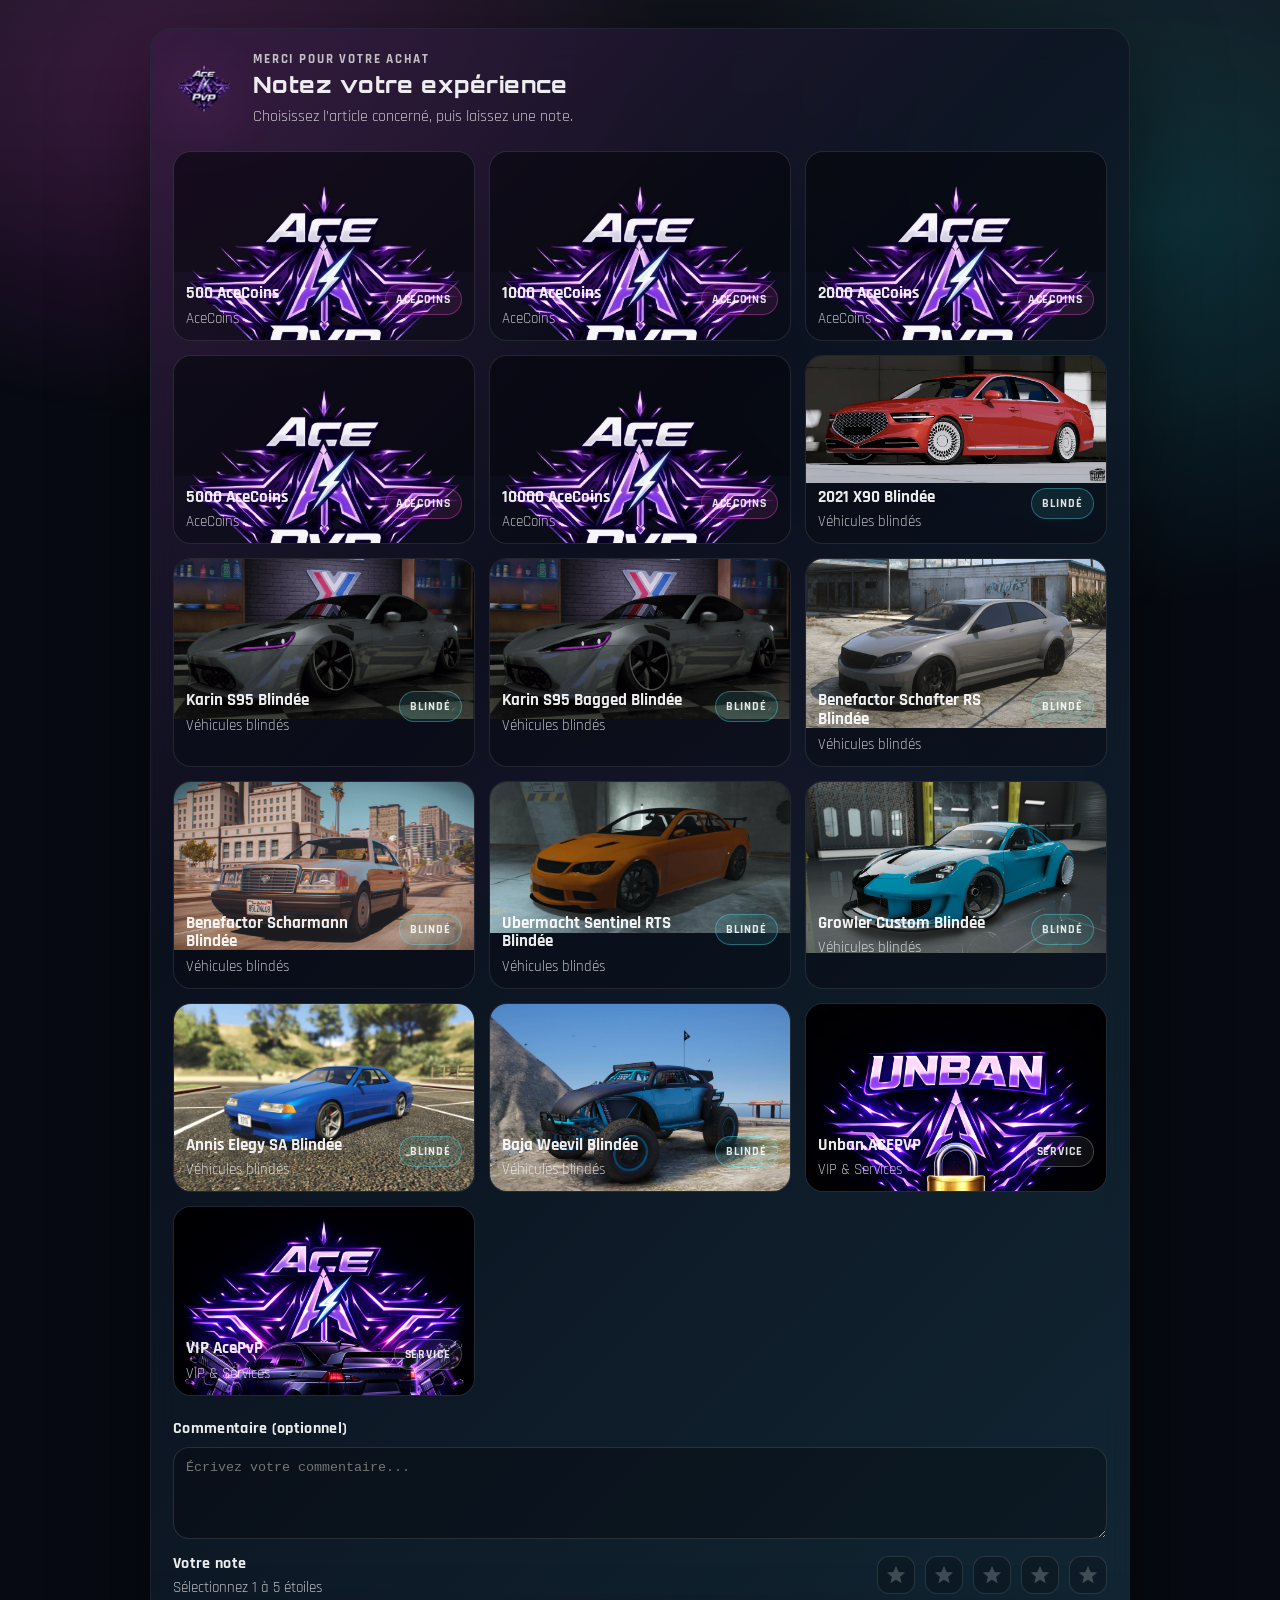
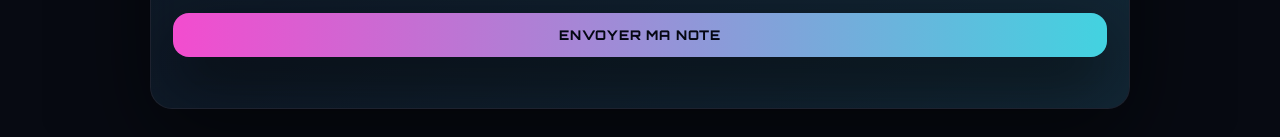
<file: index.html>
<!DOCTYPE html>
<html lang="fr">
<head>
  <meta charset="UTF-8" />
  <meta name="viewport" content="width=device-width, initial-scale=1.0" />
  <title>Votre avis | ACEPVP</title>
  <link rel="preconnect" href="https://fonts.googleapis.com">
  <link rel="preconnect" href="https://fonts.gstatic.com" crossorigin>
  <link href="https://fonts.googleapis.com/css2?family=Orbitron:wght@600;700;800&family=Rajdhani:wght@500;600;700&display=swap" rel="stylesheet">
  <link rel="stylesheet" href="style.css" />
  <script src="script.js" defer></script>
</head>
<body>
  <div class="bg" aria-hidden="true"></div>
  <main class="wrap">
    <section class="card" aria-label="Notation">
      <header class="head">
        <img class="logo" src="assets/ace_logo.png" alt="ACEPVP" />
        <div class="head__txt">
          <p class="kicker">Merci pour votre achat</p>
          <h1>Notez votre expérience</h1>
          <p class="sub">Choisissez l’article concerné, puis laissez une note.</p>
        </div>
      </header>

      <div class="grid" id="productsGrid" aria-label="Liste des articles"></div>

      <div class="form">
        <div class="field">
          <label class="label" for="comment">Commentaire (optionnel)</label>
          <textarea id="comment" class="textarea" rows="4" placeholder="Écrivez votre commentaire..."></textarea>
        </div>

        <div class="rateRow" aria-label="Notation">
          <div class="rateLabel">
            <span class="label">Votre note</span>
            <span class="hint" id="rateHint">Sélectionnez 1 à 5 étoiles</span>
          </div>
          <div class="stars" id="stars" role="radiogroup" aria-label="Note en étoiles"></div>
        </div>

        <button class="btn" id="submitBtn" type="button">Envoyer ma note</button>
        <p class="msg" id="msg" role="status" aria-live="polite"></p>
      </div>
    </section>
  </main>
</body>
</html>
</file>
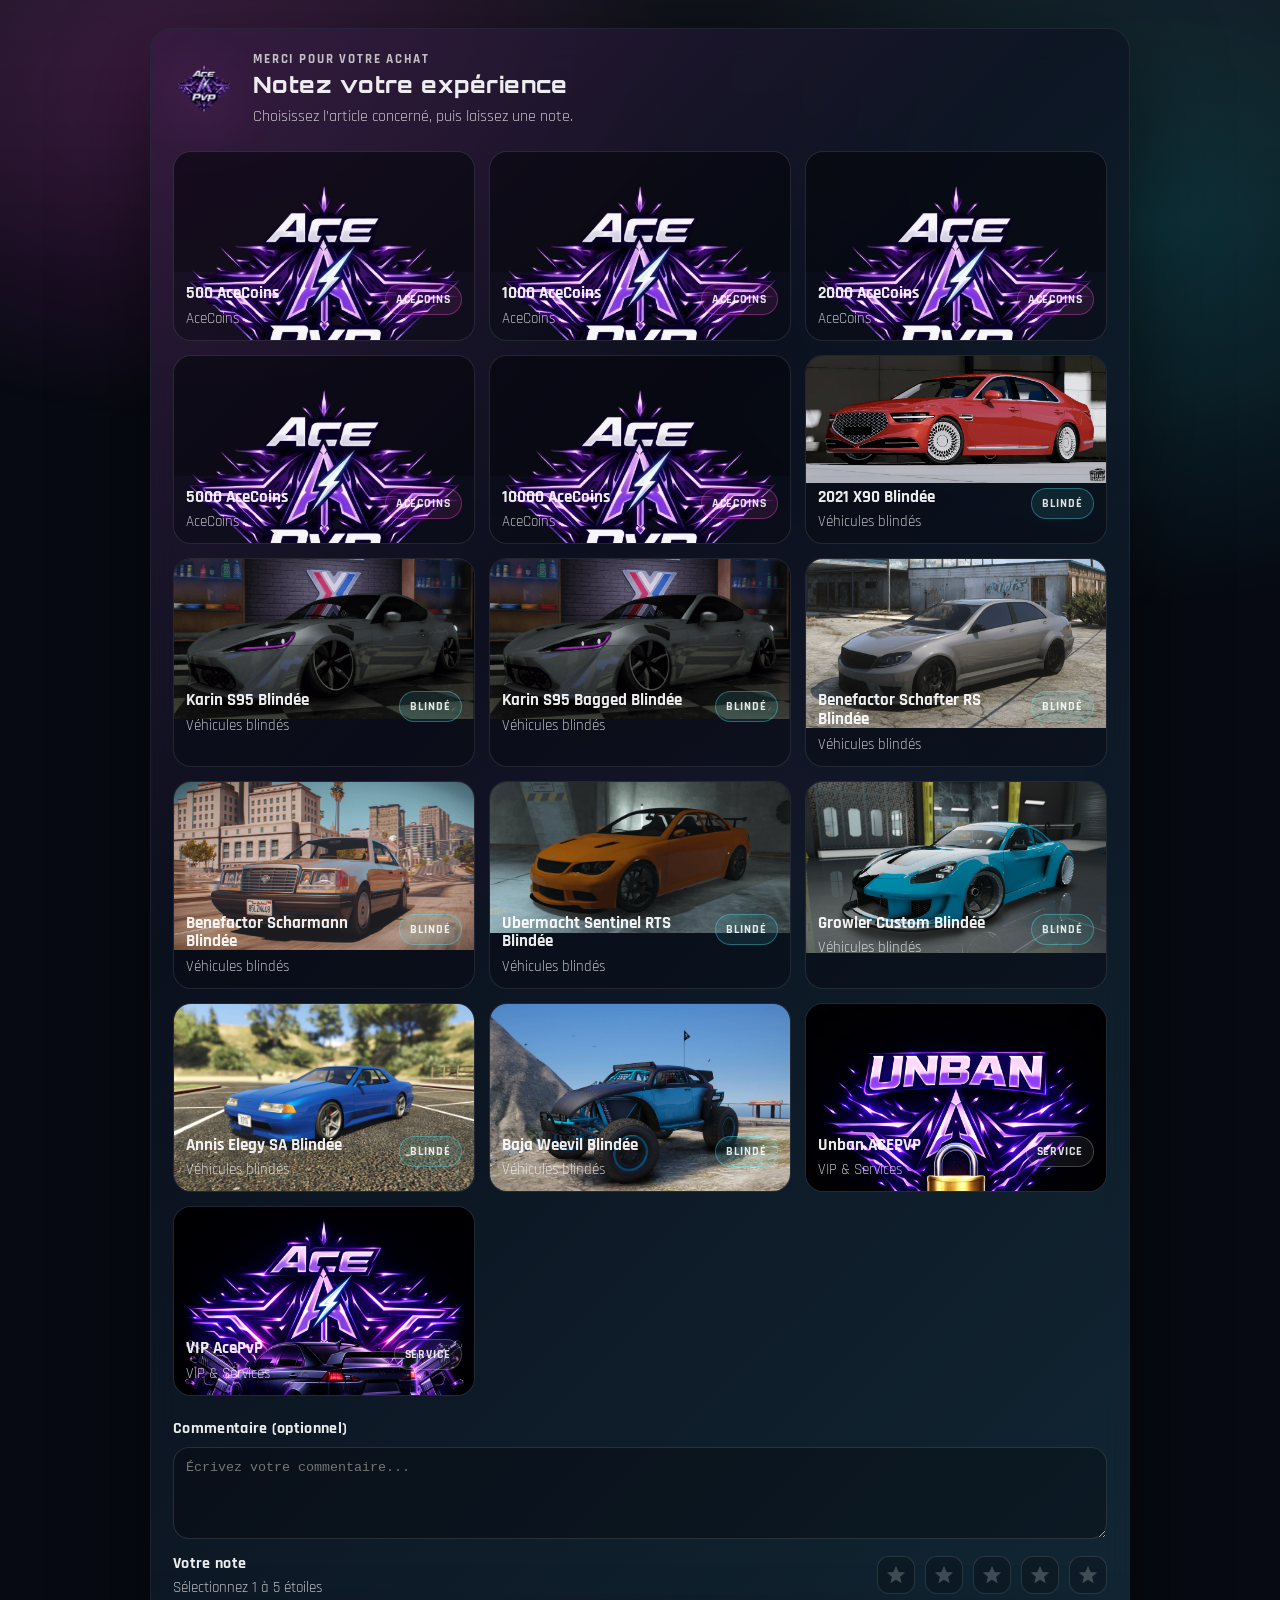
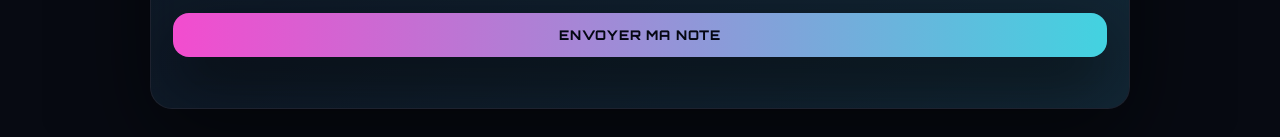
<file: merci.html>
<!DOCTYPE html>
<html lang="fr">
<head>
  <meta charset="UTF-8" />
  <meta name="viewport" content="width=device-width, initial-scale=1.0" />
  <title>Merci | ACEPVP</title>
  <link rel="preconnect" href="https://fonts.googleapis.com">
  <link rel="preconnect" href="https://fonts.gstatic.com" crossorigin>
  <link href="https://fonts.googleapis.com/css2?family=Orbitron:wght@600;700;800&family=Rajdhani:wght@500;600;700&display=swap" rel="stylesheet">
  <link rel="stylesheet" href="style.css" />
  <script>
    (function(){
      try{
        if(!localStorage.getItem('acepvp_rating_done')){ location.replace('index.html'); }
        history.replaceState(null,'',location.href);
      }catch(e){}
    })();
  </script>
</head>
<body>
  <div class="bg" aria-hidden="true"></div>
  <main class="wrap">
    <section class="card card--thanks" aria-label="Merci">
      <div class="thanks">
        <img class="logo" src="assets/ace_logo.png" alt="ACEPVP" />
        <h1>Merci pour votre note !</h1>
        <p>Votre avis a bien été enregistré.</p>
        <a class="btn btn--ghost" href="https://discord.gg/acepvp" target="_blank" rel="noopener noreferrer">Rejoindre le Discord</a>
      </div>
    </section>
  </main>
</body>
</html>
</file>
<file: style.css>
:root{
  --bg:#070a12;
  --card:rgba(14,18,34,.78);
  --stroke:rgba(255,255,255,.08);
  --txt:rgba(255,255,255,.92);
  --muted:rgba(255,255,255,.72);
  --pink:#ff4fd8;
  --pink2:#ff2aa8;
  --cyan:#4bf1ff;
  --shadow: 0 30px 90px rgba(0,0,0,.55);
  --r:22px;
}

*{box-sizing:border-box}
html,body{height:100%}
body{
  margin:0;
  background:var(--bg);
  color:var(--txt);
  font-family:Rajdhani,system-ui,-apple-system,Segoe UI,Roboto,Arial,sans-serif;
  overflow-x:hidden;
}

.bg{
  position:fixed;inset:0;pointer-events:none;
  background:
    radial-gradient(900px 600px at 15% 10%, rgba(255,79,216,.20), transparent 55%),
    radial-gradient(900px 700px at 90% 25%, rgba(75,241,255,.16), transparent 55%),
    radial-gradient(900px 700px at 50% 95%, rgba(255,42,168,.14), transparent 55%),
    linear-gradient(180deg, rgba(255,255,255,.04), transparent 30%),
    radial-gradient(1px 1px at 20% 30%, rgba(255,255,255,.22), transparent 40%),
    radial-gradient(1px 1px at 70% 60%, rgba(255,255,255,.18), transparent 40%);
  filter:saturate(1.2);
}

.wrap{min-height:100%;display:grid;place-items:center;padding:28px}

.card{
  width:min(980px,100%);
  border-radius:var(--r);
  background:var(--card);
  border:1px solid var(--stroke);
  box-shadow:var(--shadow);
  backdrop-filter: blur(16px);
  -webkit-backdrop-filter: blur(16px);
  overflow:hidden;
  position:relative;
}
.card:before{
  content:"";
  position:absolute;inset:0;
  background:linear-gradient(135deg, rgba(255,79,216,.14), transparent 35%, rgba(75,241,255,.10));
  pointer-events:none;
}

.head{display:flex;gap:18px;align-items:center;padding:22px 22px 10px;position:relative}
.logo{width:62px;height:62px;object-fit:contain;filter:drop-shadow(0 10px 28px rgba(255,79,216,.22))}
.kicker{margin:0;color:var(--muted);letter-spacing:.14em;text-transform:uppercase;font-weight:700;font-size:.82rem}
.head h1{margin:2px 0 0;font-family:Orbitron,system-ui,sans-serif;font-weight:800;letter-spacing:.02em;font-size:1.4rem}
.sub{margin:8px 0 0;color:var(--muted)}

.grid{
  display:grid;
  grid-template-columns:repeat(3,minmax(0,1fr));
  gap:14px;
  padding:14px 22px 22px;
  position:relative;
}

@media (max-width: 980px){.grid{grid-template-columns:repeat(2,minmax(0,1fr))}}
@media (max-width: 640px){.grid{grid-template-columns:1fr}.head{flex-direction:column;align-items:flex-start}}

.pCard{
  border-radius:18px;
  border:1px solid rgba(255,255,255,.10);
  background:rgba(8,10,18,.45);
  overflow:hidden;
  cursor:pointer;
  transition:transform .18s ease, border-color .18s ease, box-shadow .18s ease;
  position:relative;
}
.pCard:hover{transform:translateY(-2px);border-color:rgba(255,79,216,.42);box-shadow:0 22px 55px rgba(0,0,0,.45)}
.pCard.is-active{border-color:rgba(75,241,255,.55);box-shadow:0 26px 70px rgba(0,0,0,.55)}

.pImg{height:120px;background:rgba(0,0,0,.25);display:grid;place-items:center}
.pImg img{width:100%;height:100%;object-fit:cover}
.pBody{padding:12px 12px 12px}
.pTop{display:flex;align-items:flex-start;justify-content:space-between;gap:10px}
.pName{margin:0;font-weight:700;font-size:1.06rem;line-height:1.1}
.pCat{margin:6px 0 0;color:var(--muted);font-size:.92rem}
.badge{
  font-size:.72rem;
  font-weight:800;
  letter-spacing:.08em;
  text-transform:uppercase;
  padding:7px 10px;
  border-radius:999px;
  border:1px solid rgba(255,255,255,.12);
  background:rgba(255,255,255,.06);
  color:rgba(255,255,255,.88);
}
.badge--coins{border-color:rgba(255,79,216,.35);background:rgba(255,79,216,.10)}
.badge--vehicles{border-color:rgba(75,241,255,.35);background:rgba(75,241,255,.09)}
.badge--offers{border-color:rgba(255,255,255,.22)}

.form{padding:0 22px 22px;position:relative}
.field{display:flex;flex-direction:column;gap:8px;margin:0 0 14px}
.label{font-weight:800;letter-spacing:.02em}
.textarea{
  width:100%;
  border-radius:16px;
  background:rgba(0,0,0,.28);
  border:1px solid rgba(255,255,255,.12);
  color:var(--txt);
  padding:12px 12px;
  resize:vertical;
  min-height:92px;
  outline:none;
}
.textarea:focus{border-color:rgba(255,79,216,.55);box-shadow:0 0 0 4px rgba(255,79,216,.10)}

.rateRow{display:flex;align-items:center;justify-content:space-between;gap:14px;margin:0 0 16px}
.rateLabel{display:flex;flex-direction:column;gap:4px}
.hint{color:var(--muted);font-size:.95rem}

.stars{display:flex;gap:10px;align-items:center}
.starBtn{
  width:38px;height:38px;border-radius:12px;
  border:1px solid rgba(255,255,255,.12);
  background:rgba(0,0,0,.22);
  display:grid;place-items:center;
  cursor:pointer;
  transition:transform .12s ease, border-color .12s ease, box-shadow .12s ease;
}
.starBtn:hover{transform:translateY(-1px);border-color:rgba(255,79,216,.55);box-shadow:0 12px 26px rgba(0,0,0,.40)}
.starBtn svg{width:22px;height:22px;fill:rgba(255,255,255,.22)}
.starBtn.is-on svg{fill:var(--pink)}
.starBtn.is-hot svg{fill:var(--pink2)}

.btn{
  width:100%;
  border:none;
  border-radius:16px;
  padding:14px 14px;
  font-family:Orbitron,system-ui,sans-serif;
  font-weight:800;
  letter-spacing:.06em;
  text-transform:uppercase;
  cursor:pointer;
  background:linear-gradient(90deg, rgba(255,79,216,.95), rgba(75,241,255,.85));
  color:#050713;
  box-shadow:0 24px 60px rgba(0,0,0,.55);
  transition:transform .14s ease, filter .14s ease;
}
.btn:hover{transform:translateY(-1px);filter:saturate(1.1)}
.btn:disabled{opacity:.55;cursor:not-allowed;transform:none}

.btn--ghost{
  display:inline-flex;
  align-items:center;
  justify-content:center;
  text-decoration:none;
  background:rgba(0,0,0,.22);
  color:var(--txt);
  border:1px solid rgba(255,255,255,.14);
  box-shadow:none;
  width:auto;
  padding:14px 18px;
}
.btn--ghost:hover{filter:none;transform:translateY(-1px);border-color:rgba(255,79,216,.42)}

.msg{margin:10px 0 0;color:var(--muted);min-height:1.2em}

.card--thanks{max-width:720px}
.thanks{padding:32px 22px 28px;display:flex;flex-direction:column;gap:12px;align-items:center;text-align:center;position:relative}
.thanks h1{margin:6px 0 0;font-family:Orbitron,system-ui,sans-serif;font-weight:900}
.thanks p{margin:0;color:var(--muted);font-size:1.06rem}
</file>
